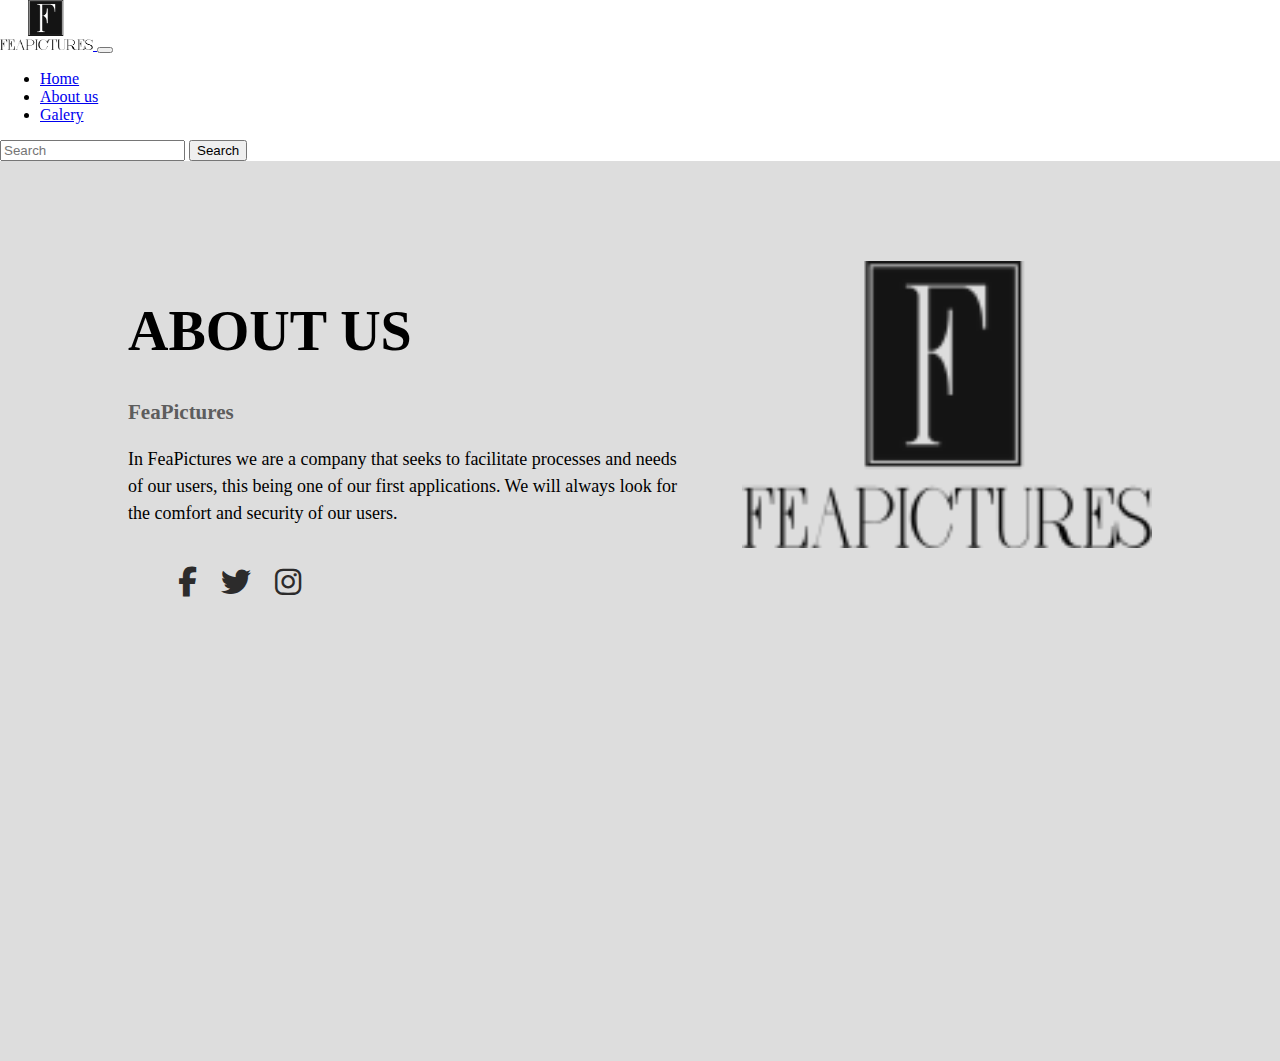
<file: aboutus.html>
<!DOCTYPE html>
<html lang="en">
    <!--About us page-->
    <head>
        <title>Sobre Nosotros</title>
    <link rel="icon" href="Assets/images/LogoFeaPictures - copia.ico" />
    <meta charset="utf-8">
    <meta http-equiv="X-UA-Compatible" content="IE=edge">
    <meta name="viewport" content="width=device-width, initial-scale=1.0" />
    <meta name="description" content="FeaPictures official Landing Page Site" />
    <meta
      name="keywords"
      content="FeaPictures, Estudio, Fotografia, fotos, estudios"
    />
    <meta name="author" content="FeaPictures Development Team" />
    <link rel="stylesheet" href="https://cdnjs.cloudflare.com/ajax/libs/font-awesome/6.1.1/css/all.min.css">
    <link href="https://cdn.jsdelivr.net/npm/bootstrap@5.1.3/dist/css/bootstrap.min.css" rel="stylesheet" integrity="sha384-1BmE4kWBq78iYhFldvKuhfTAU6auU8tT94WrHftjDbrCEXSU1oBoqyl2QvZ6jIW3" crossorigin="anonymous">
    <link rel="stylesheet" href="Assets/styles/styles.css" />
  </head>

  <body>

    <!--NAVBAR-->
    <nav class="navbar navbar-expand-lg navbar-light bg-light">
      <div class="container-fluid">
        <a class="navbar-brand" href="#">
          <img
            src="Assets/images/LogoFeaPictures.png"
            alt="Logo de FeaPictures"
            width="93"
            height="50"
          />
        </a>
        <button
          class="navbar-toggler"
          type="button"
          data-bs-toggle="collapse"
          data-bs-target="#navbarSupportedContent"
          aria-controls="navbarSupportedContent"
          aria-expanded="false"
          aria-label="Toggle navigation"
        >
          <span class="navbar-toggler-icon"></span>
        </button>
        <div class="collapse navbar-collapse" id="navbarSupportedContent">
          <ul class="navbar-nav me-auto mb-2 mb-lg-0">
            <li class="nav-item">
              <a class="nav-link active" aria-current="page" href="index.html"
                >Home</a
              >
            </li>
            <li class="nav-item">
              <a class="nav-link" href="aboutus.html">About us</a>
            </li>
            <li class="nav-item">
              <a class="nav-link" href="galery.html">Galery</a>
            </li>
          </ul>
          <form class="d-flex">
            <input
              class="form-control me-2"
              type="search"
              placeholder="Search"
              aria-label="Search"
            />
            <button class="btn btn-outline-dark" type="submit">Search</button>
          </form>
        </div>
      </div>
    </nav>

    <div class="section">
      <div class="container">
        <div class="content-section">
          <div class="title">
            <h1>About us</h1>
          </div>
          <div class="content">
            <h3>FeaPictures</h3>
            <p>In FeaPictures we are a company that seeks to facilitate processes and needs of our users, this being one of our first applications. We will always look for the comfort and security of our users.</p>
          </div>
          <div class="social">
            <a href="#"><i class="fab fa-facebook-f"></i></a>
            <a href="#"><i class="fab fa-twitter"></i></a>
            <a href="#"><i class="fab fa-instagram"></i></a>
          </div>
        </div>
        <div class="image-section">
          <img src="Assets/images/LogoFeaPictures.png" alt="Logo de FeaPictures">
        </div>
      </div>
    </div>

    </body>
</html>
</file>
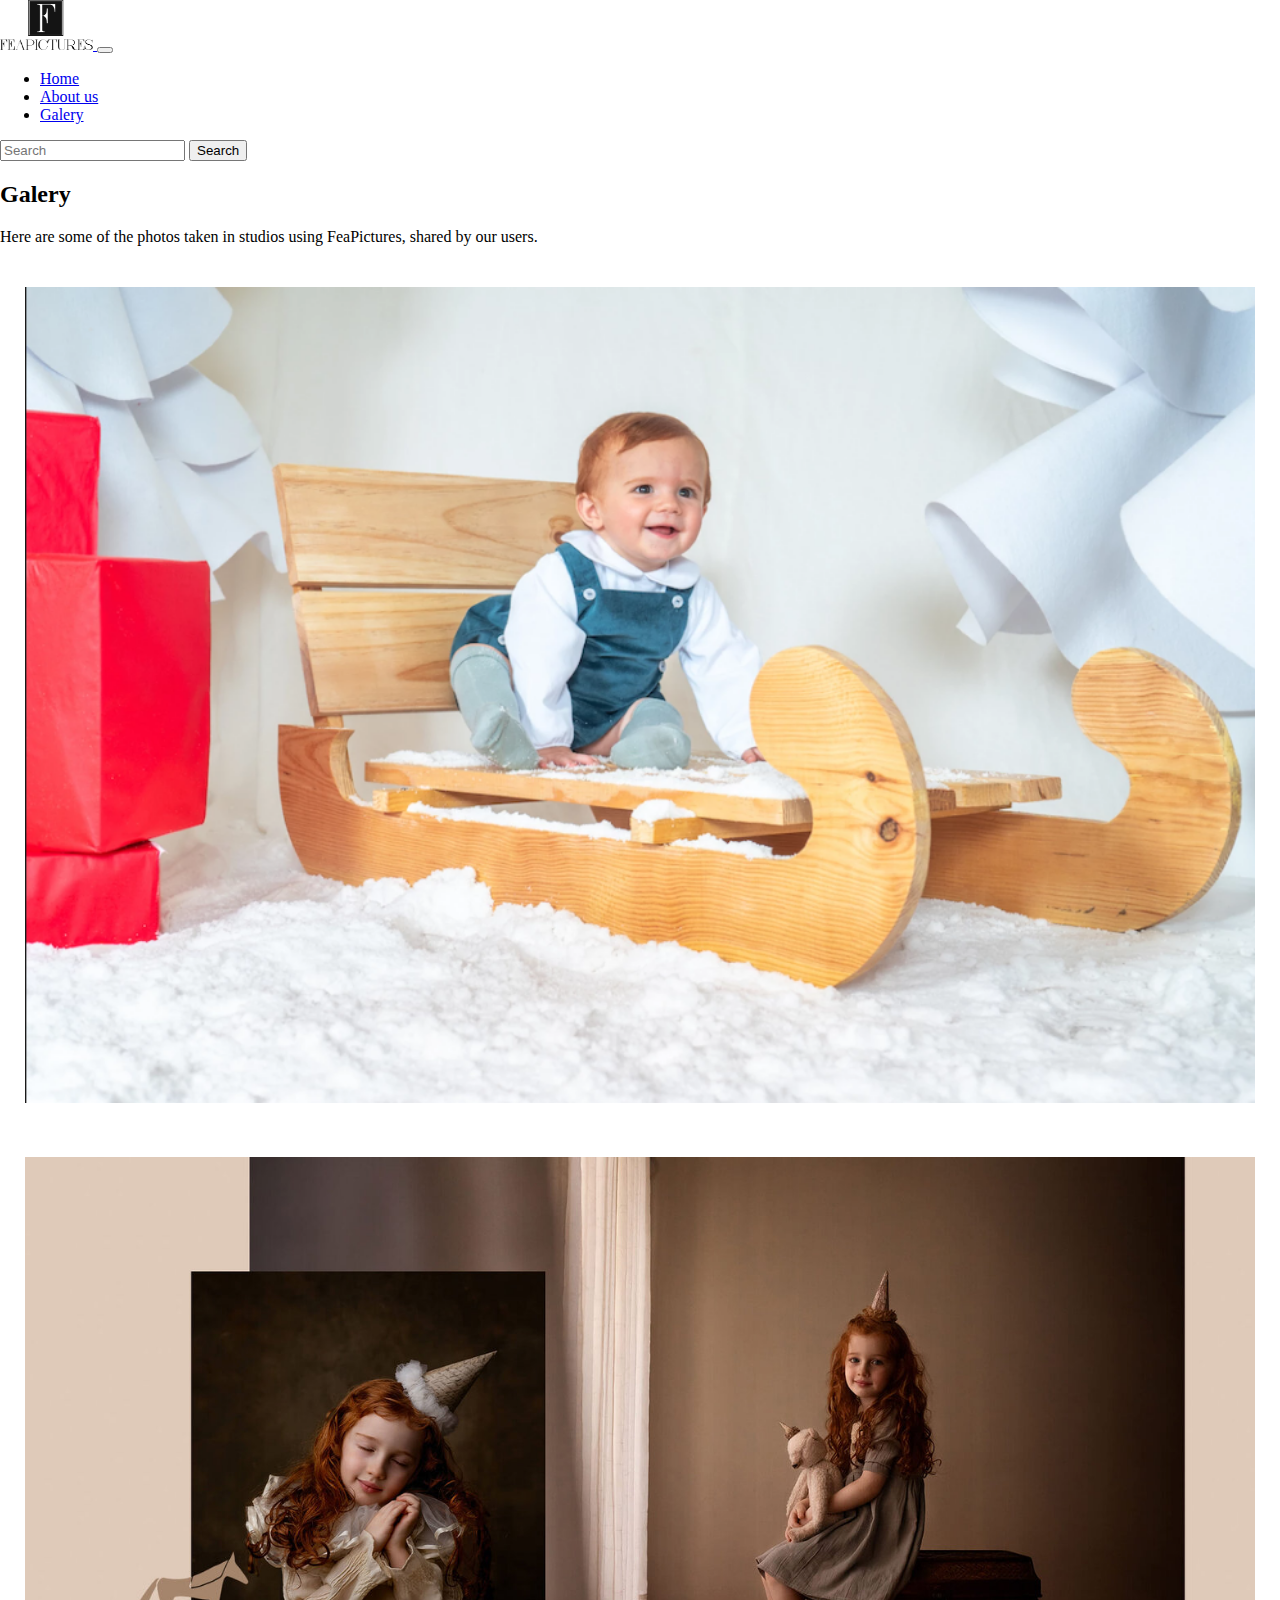
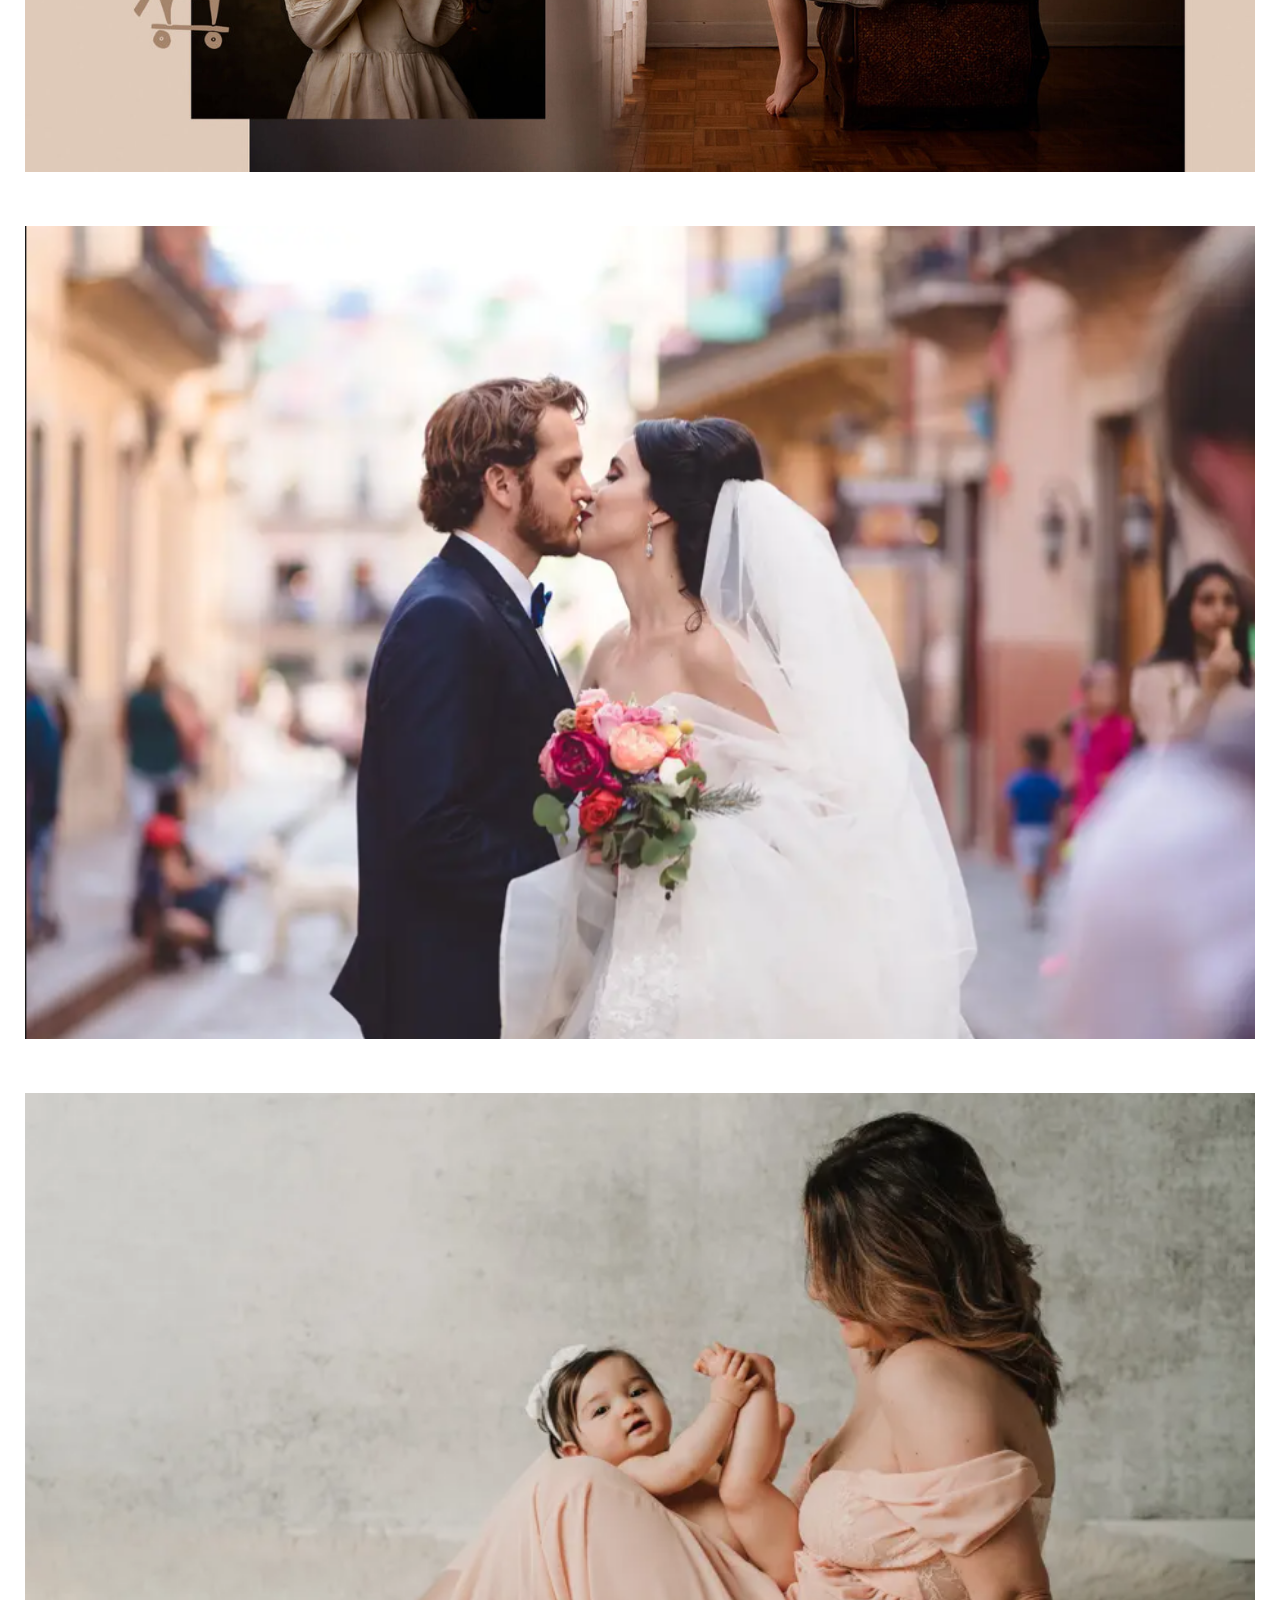
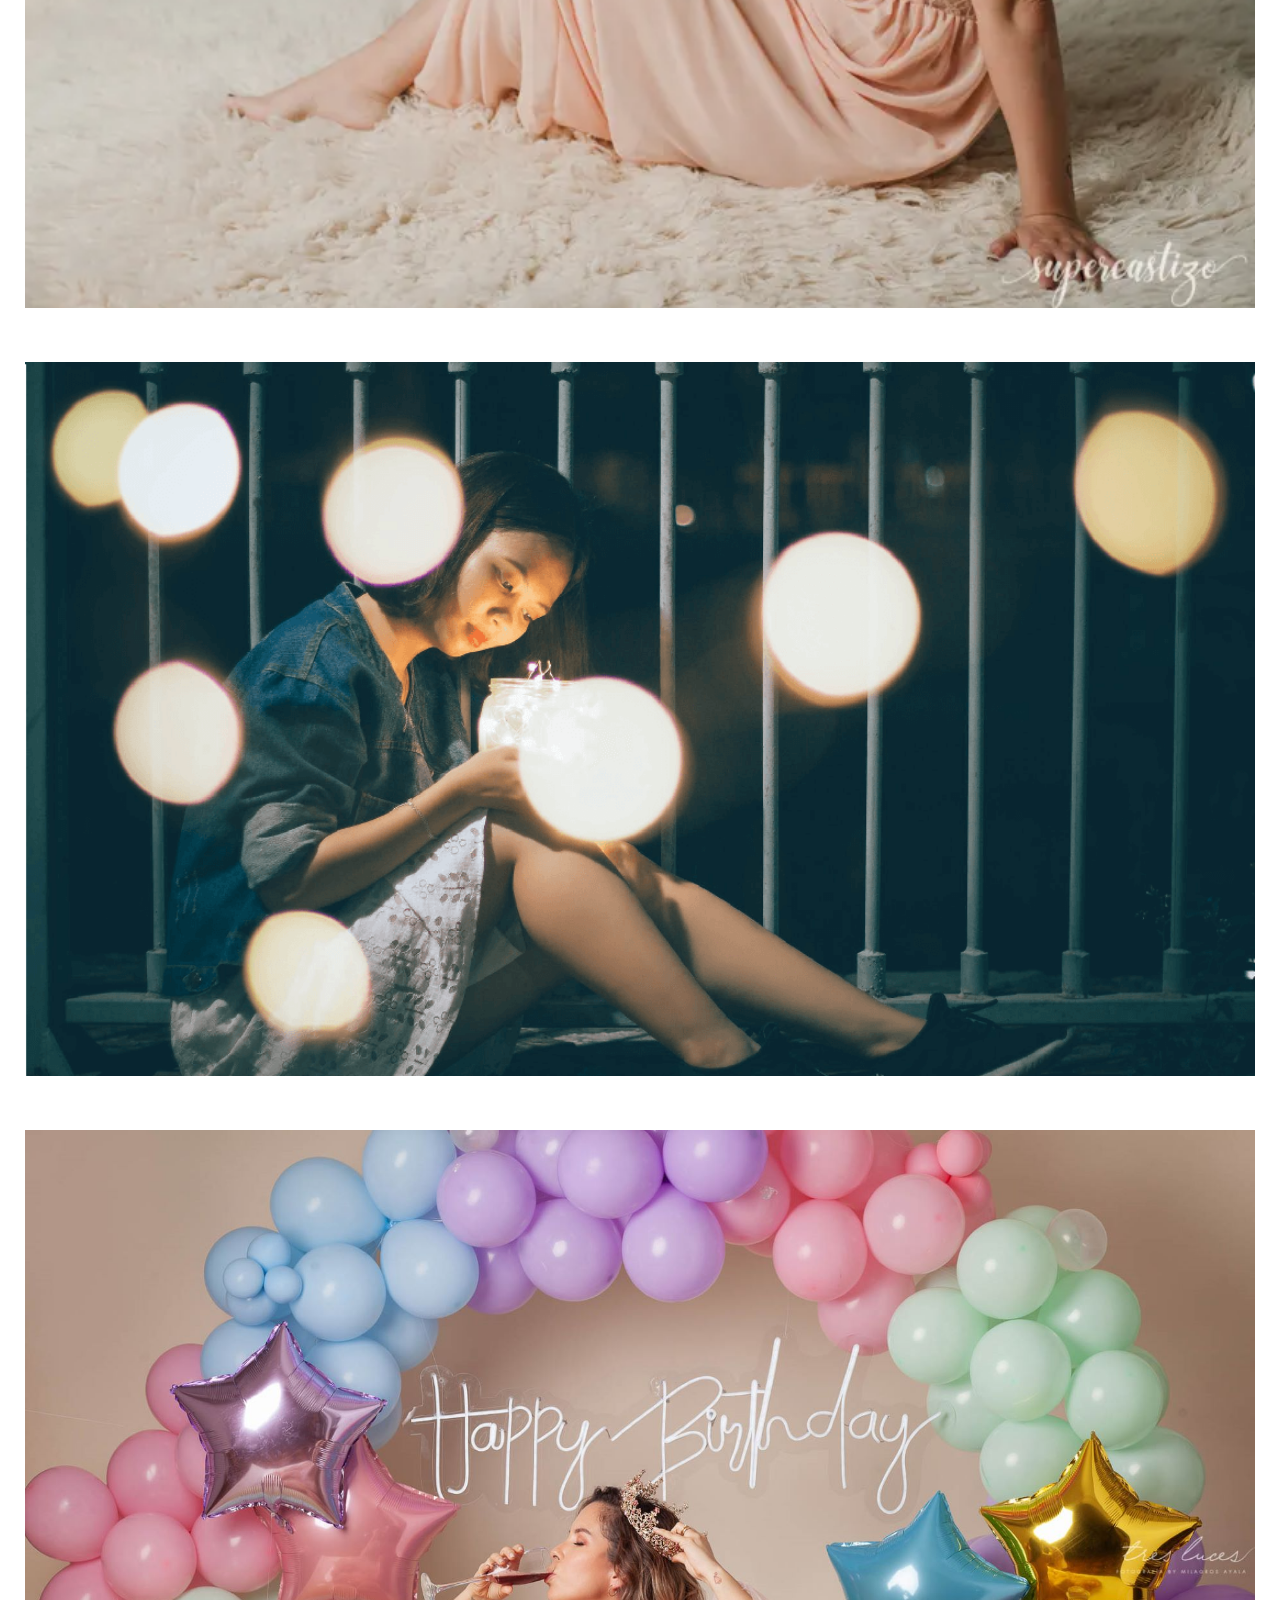
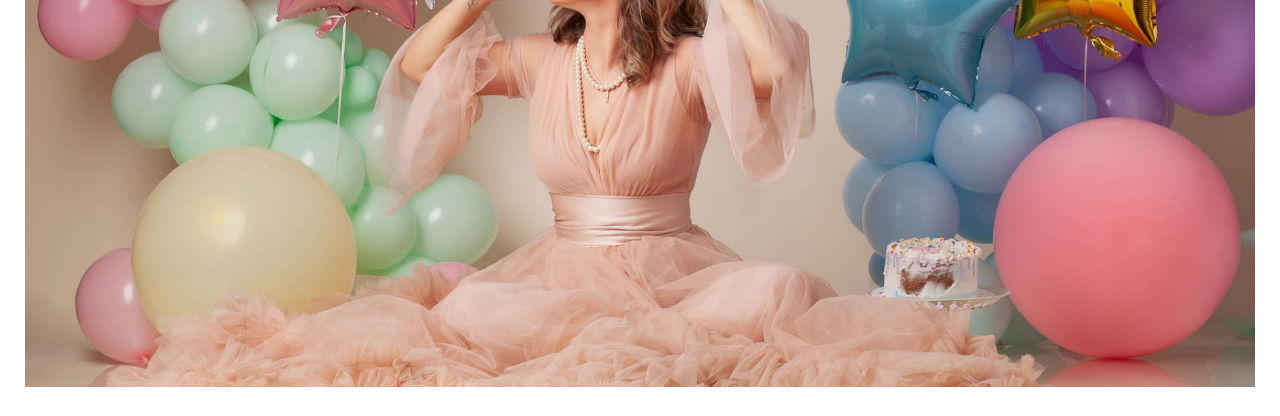
<file: galery.html>
<!DOCTYPE html>
<html lang="en">
    <!--Galería Page-->
    <head>
        <title>Galery</title>
    <link rel="icon" href="Assets/images/LogoFeaPictures - copia.ico" />
    <meta charset="utf-8">
    <meta http-equiv="X-UA-Compatible" content="IE=edge">
    <meta name="viewport" content="width=device-width, initial-scale=1.0" />
    <meta name="description" content="FeaPictures official Landing Page Site" />
    <meta
      name="keywords"
      content="FeaPictures, Estudio, Fotografia, fotos, estudios"
    />
    <meta name="author" content="FeaPictures Development Team" />
    <link rel="stylesheet" href="https://cdnjs.cloudflare.com/ajax/libs/font-awesome/6.1.1/css/all.min.css">
    <link href="https://cdn.jsdelivr.net/npm/bootstrap@5.1.3/dist/css/bootstrap.min.css" rel="stylesheet" integrity="sha384-1BmE4kWBq78iYhFldvKuhfTAU6auU8tT94WrHftjDbrCEXSU1oBoqyl2QvZ6jIW3" crossorigin="anonymous">
    <link rel="stylesheet" href="Assets/styles/styles.css" />
  </head>

  <body>

    <!--NAVBAR-->
    <nav class="navbar navbar-expand-lg navbar-light bg-light">
      <div class="container-fluid">
        <a class="navbar-brand" href="#">
          <img
            src="Assets/images/LogoFeaPictures.png"
            alt="Logo de FeaPictures"
            width="93"
            height="50"
          />
        </a>
        <button
          class="navbar-toggler"
          type="button"
          data-bs-toggle="collapse"
          data-bs-target="#navbarSupportedContent"
          aria-controls="navbarSupportedContent"
          aria-expanded="false"
          aria-label="Toggle navigation"
        >
          <span class="navbar-toggler-icon"></span>
        </button>
        <div class="collapse navbar-collapse" id="navbarSupportedContent">
          <ul class="navbar-nav me-auto mb-2 mb-lg-0">
            <li class="nav-item">
              <a class="nav-link active" aria-current="page" href="index.html"
                >Home</a
              >
            </li>
            <li class="nav-item">
              <a class="nav-link" href="aboutus.html">About us</a>
            </li>
            <li class="nav-item">
              <a class="nav-link" href="galery.html">Galery</a>
            </li>
          </ul>
          <form class="d-flex">
            <input
              class="form-control me-2"
              type="search"
              placeholder="Search"
              aria-label="Search"
            />
            <button class="btn btn-outline-dark" type="submit">Search</button>
          </form>
        </div>
      </div>
    </nav>

    <section id="galeria" class="contenedor">
        <div class="text-center pt-5">
          <h2>Galery</h2>
          <p>Here are some of the photos taken in studios using FeaPictures, shared by our users.</p>
        </div>

        <div class="row">
          <div class="col-lg-4 col-md-6 col-sm-12">
            <img src="Assets/images/galeria/img1.png" alt="Niño sobre un trineo de madera">
          </div>
          <div class="col-lg-4 col-md-6 col-sm-12">
            <img src="Assets/images/galeria/carousel-sesiones-3.jpg" alt="fotografías de una niña abrazando un peluche">
          </div>
          <div class="col-lg-4 col-md-6 col-sm-12">
            <img src="Assets/images/galeria/img3.png" alt="foto de una pareja casándose">
          </div>
          <div class="col-lg-4 col-md-6 col-sm-12">
            <img src="Assets/images/galeria/img4.png" alt="foto de una madre con su hija pequeña">
          </div>
          <div class="col-lg-4 col-md-6 col-sm-12">
            <img src="Assets/images/galeria/img5.png" alt="Chica rodeada de focos">
          </div>
          <div class="col-lg-4 col-md-6 col-sm-12">
            <img src="Assets/images/galeria/img6.jpg" alt="Foto del cumpleaños de una mujer">
          </div>
        </div>

    </section>

    </body>
</html>
</file>
<file: Assets/styles/styles.css>
body {
    margin: 0em;
  }
  
  .cover {
    height: 400px;
    background-image: url(https://cdn.glitch.com/36890fc9-4d40-491c-ad4c-1623b0dd5d65%2Fkyle-smith-TYO_F1Bkx_I-unsplash.jpg?v=1625861967241);
    color: white;
    background-size: cover;
    background-position: center;
    background-color: rgba(0, 0, 0, 0.15);
    background-blend-mode: darken;
  }
  
  .card {
    border: 0 !important;
    box-shadow: 0 4px 6px -1px rgba(0, 0, 0, 0.1),
      0 2px 4px -1px rgba(0, 0, 0, 0.06);
  }
  
  .cover-small {
    height: 200px;
    background-blend-mode: normal;
  }
  
  .card-title {
    min-height: 3rem;
  }
  
  .card-text {
    min-height: 3rem;
  }

  #galeria .col-lg-4 {
    margin: 0 !important;
    padding: 25px;
  }

  #galeria img{
    width: 100%;
    height: auto;
  }

  #galeria img:hover{
    border: 5px solid #f7f7f7;
  }

  @import url('https://fonts.googleapis.com/css2?family=Poppins:wght@200;300;400&display=swap');

.section{
	width: 100%;
	min-height: 100vh;
	background-color: #ddd;
}
.container{
	width: 80%;
	display: block;
	margin:auto;
	padding-top: 100px;
}
.content-section{
	float: left;
	width: 55%;
}
.image-section{
	float: right;
	width: 40%;
}
.image-section img{
	width: 100%;
	height: auto;
}
.content-section .title{
	text-transform: uppercase;
	font-size: 28px;
}
.content-section .content h3{
	margin-top: 20px;
	color:#5d5d5d;
	font-size: 21px;
}
.content-section .content p{
	margin-top: 10px;
	font-size: 18px;
	line-height: 1.5;
}
.content-section .social{
	margin: 40px 40px;
}
.content-section .social i{
  color: rgb(44, 43, 43);
	font-size: 30px;
	padding:0px 10px;
}
.content-section .social i:hover{
	color:#3d3d3d;
}
@media screen and (max-width: 768px){
	.container{
	width: 80%;
	display: block;
	margin:auto;
	padding-top:50px;
}
.content-section{
	float:none;
	width:100%;
	display: block;
	margin:auto;
}
.image-section{
	float:none;
	width:100%;
	
}
.image-section img{
	width: 100%;
	height: auto;
	display: block;
	margin:auto;
}
.content-section .title{
	text-align: center;
	font-size: 19px;
}
.content-section .content .button{
	text-align: center;
}
.content-section .content .button a{
	padding:9px 30px;
}
.content-section .social{
	text-align: center;
}

}

/*Footer*/
.pie-pagina{
  width: 100%;
  background-color: hsl(48, 20%, 19%);
}
.pie-pagina .grupo-1{
  width: 100%;
  max-width: 1200px;
  margin: auto;
  display:grid;
  grid-template-columns: repeat(3, 1fr);
  grid-gap:50px;
  padding: 45px 0px;
}
.pie-pagina .grupo-1 .box figure{
  width: 100%;
  height: 100%;
  display: flex;
  justify-content: center;
  align-items: center;
}
.pie-pagina .grupo-1 .box figure img{
  width: 250px;
}
.pie-pagina .grupo-1 .box h2{
  color: #fff;
  margin-bottom: 25px;
  font-size: 20px;
}
.pie-pagina .grupo-1 .box p{
  color: #efefef;
  margin-bottom: 10px;
}
.pie-pagina .grupo-1 .red-social a{
  display: inline-block;
  text-decoration: none;
  width: 45px;
  height: 45px;
  line-height: 45px;
  color: #fff;
  margin-right: 10px;
  background-color: hsl(47, 23%, 12%);
  text-align: center;
  transition: all 300ms ease;
}
.pie-pagina .grupo-1 .red-social a:hover{
  color: #d6ca82;
}
.pie-pagina .grupo-2{
  background-color: hsl(47, 23%, 12%);
  padding: 15px 10px;
  text-align: center;
  color: #fff;
}
.pie-pagina .grupo-2 small{
  font-size: 15px;
}
@media screen and (max-width:800px){
  .pie-pagina .grupo-1{
      width: 90%;
      grid-template-columns: repeat(1, 1fr);
      grid-gap:30px;
      padding: 35px 0px;
  }
}

@import url('https://cdnjs.cloudflare.com/ajax/libs/font-awesome/6.1.1/css/font-awesome.min.css');
</file>
